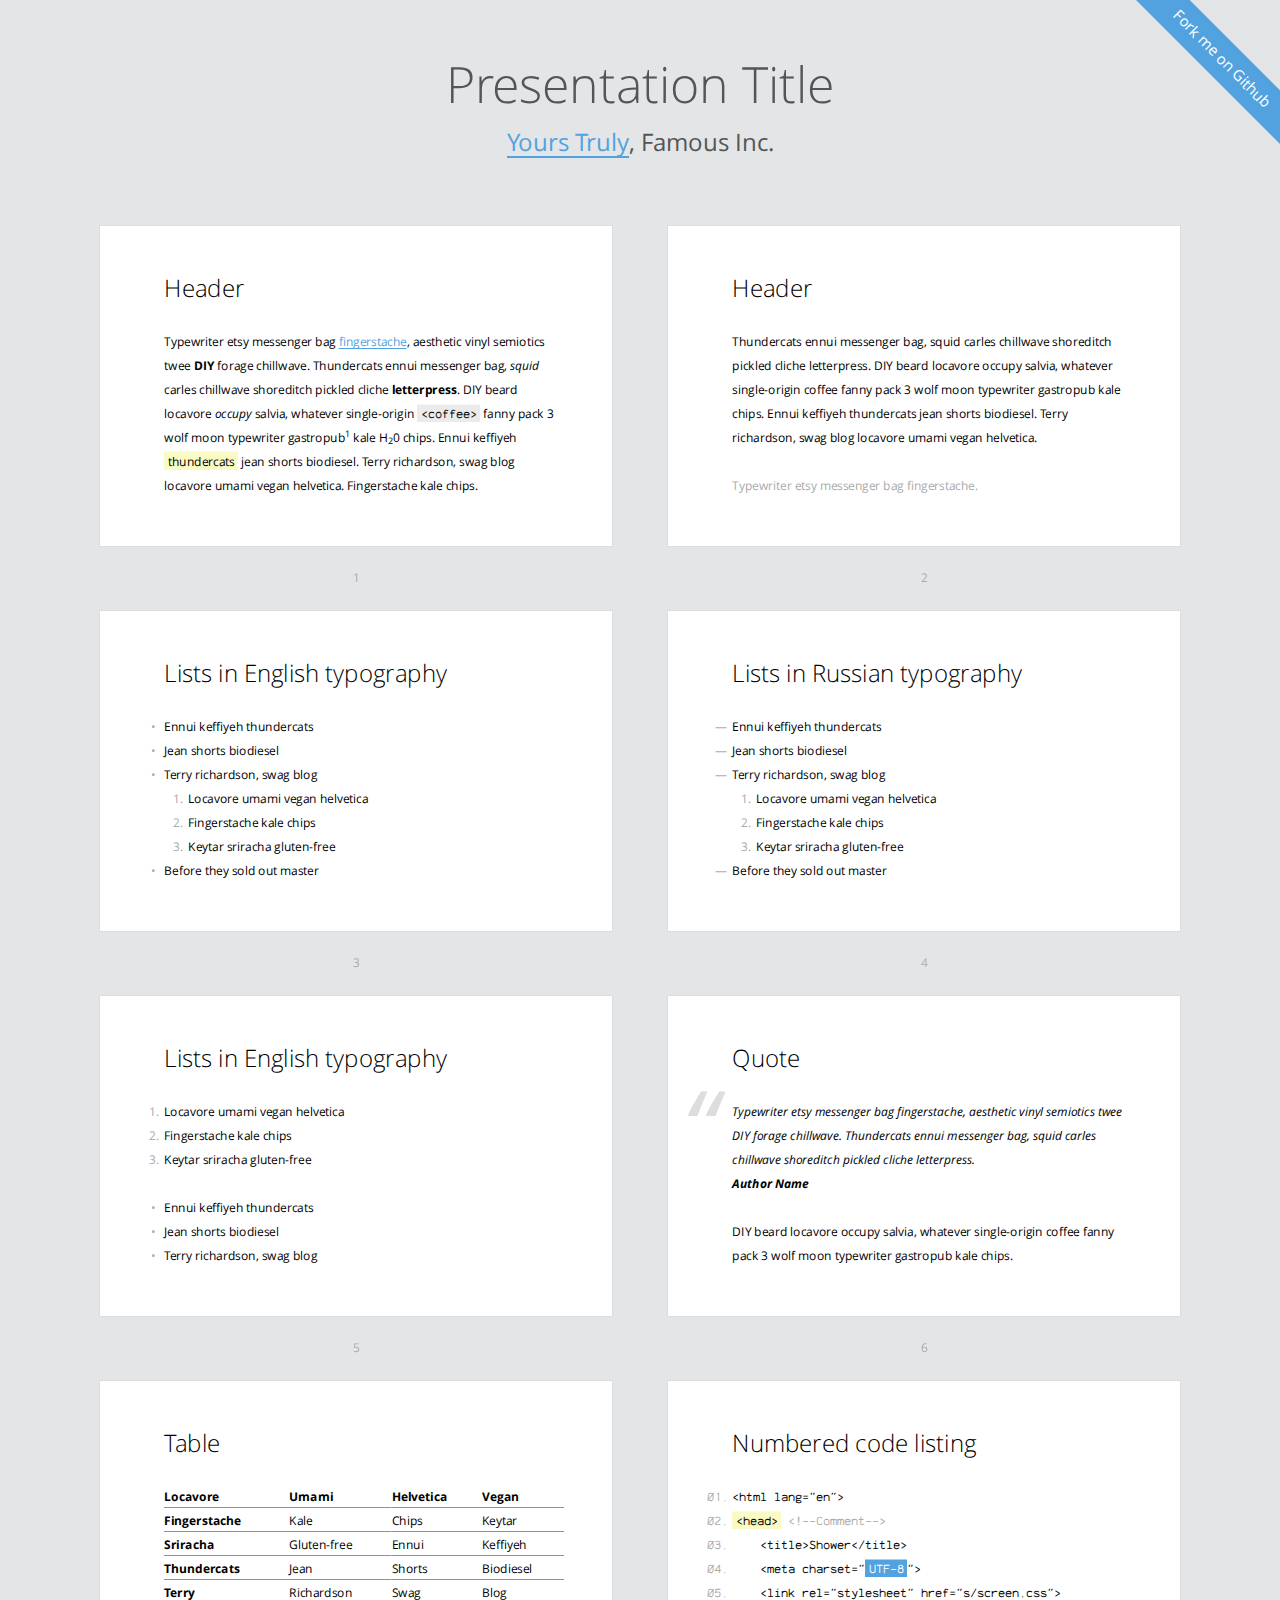
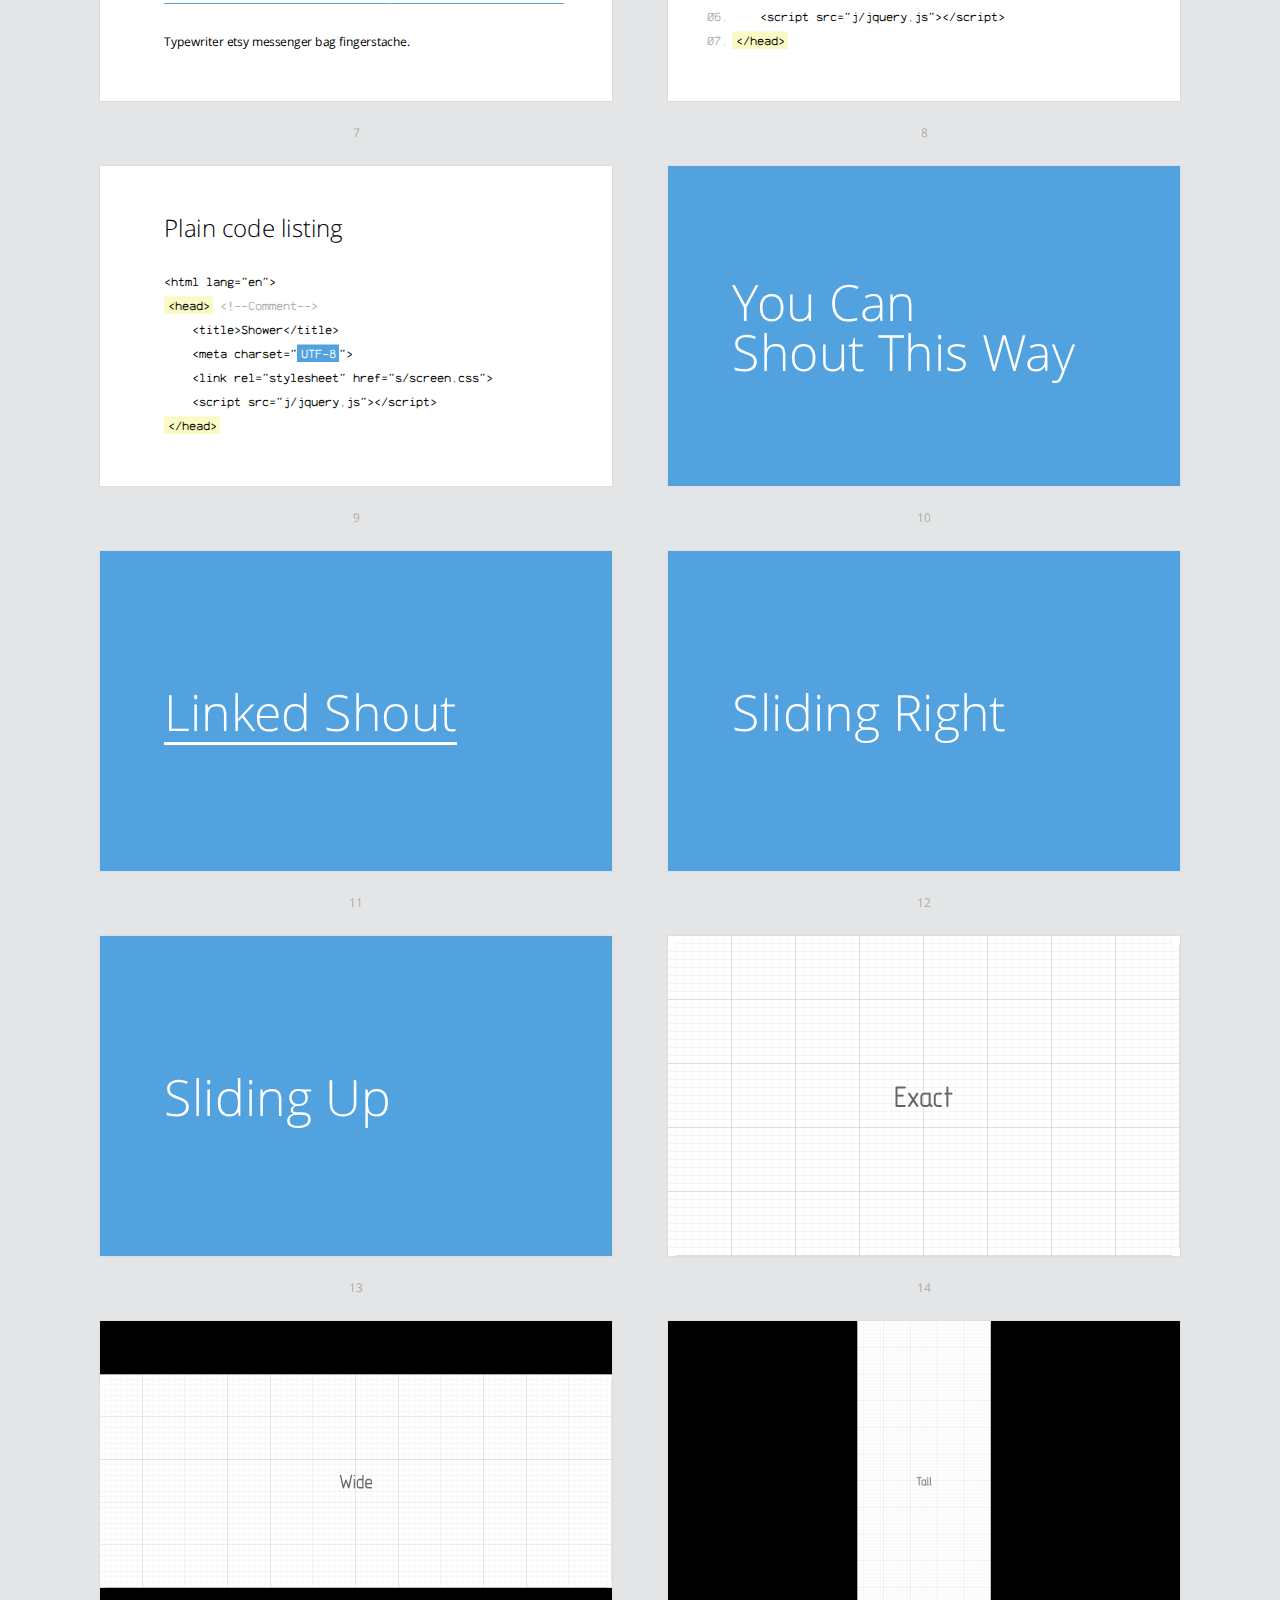
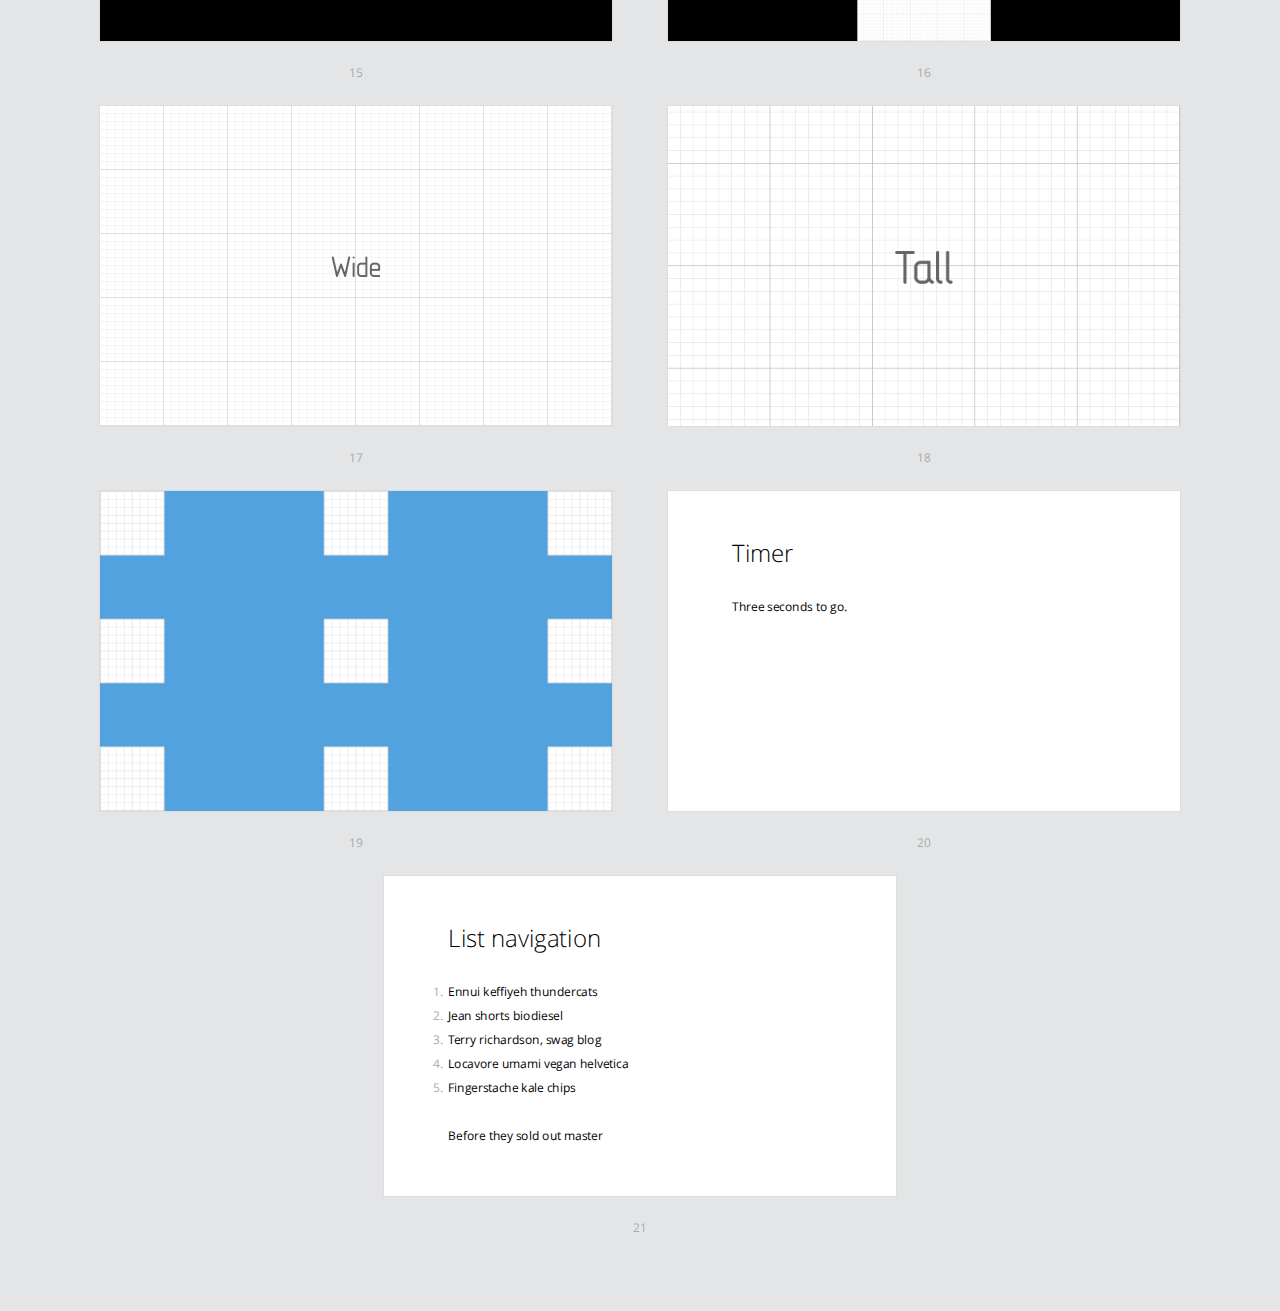
<file: lib/shower/themes/bright/index.html>
<!DOCTYPE html>
<html lang="en">
<head>
	<title>Bright theme for Shower</title>
	<meta charset="utf-8">
	<meta name="viewport" content="width=680, user-scalable=no">
	<meta http-equiv="x-ua-compatible" content="ie=edge">
	<link rel="stylesheet" href="styles/screen.css">
</head>
<body class="list">
	<!--
		Debug class on <body> enables
		cyan grid on slides
		-->
	<header class="caption">
		<h1>Presentation Title</h1>
		<p><a href="">Yours Truly</a>, Famous Inc.</p>
	</header>
	<section class="slide"><div>
		<h2>Header</h2>
		<p>Typewriter etsy messenger bag <a href="">fingerstache</a>, aesthetic vinyl semiotics twee <strong>DIY</strong> forage chillwave. Thundercats ennui messenger bag, <em>squid</em> carles chillwave shoreditch pickled cliche <b>letterpress</b>. DIY beard locavore <i>occupy</i> salvia, whatever single-origin <code>&lt;coffee&gt;</code> fanny pack 3 wolf moon typewriter gastropub<sup>1</sup> kale H<sub>2</sub>0 chips. Ennui keffiyeh <mark>thundercats</mark> jean shorts biodiesel. Terry richardson, swag blog locavore umami vegan helvetica. Fingerstache kale chips.</p>
		<footer>
			<p>Typewriter etsy messenger bag <a href="">fingerstache</a>, aesthetic vinyl semiotics twee <strong>DIY</strong> forage chillwave. Thundercats ennui messenger bag, <em>squid</em> carles chillwave shoreditch pickled cliche <b>letterpress</b>. DIY beard locavore <i>occupy</i> salvia, whatever single-origin <code>&lt;coffee&gt;</code> fanny pack 3 wolf moon typewriter gastropub<sup>1</sup> kale H<sub>2</sub>0 chips. Ennui keffiyeh <mark>thundercats</mark> jean shorts biodiesel. Terry richardson, swag blog locavore umami vegan helvetica. Fingerstache kale chips.</p>
		</footer>
	</div></section>
	<section class="slide"><div>
		<h2>Header</h2>
		<p>Thundercats ennui messenger bag, squid carles chillwave shoreditch pickled cliche letterpress. DIY beard locavore occupy salvia, whatever single-origin coffee fanny pack 3 wolf moon typewriter gastropub kale chips. Ennui keffiyeh thundercats jean shorts biodiesel. Terry richardson, swag blog locavore umami vegan helvetica.</p>
		<p class="note">Typewriter etsy messenger bag fingerstache.</p>
		<footer>
			<p>Typewriter etsy messenger bag fingerstache, aesthetic vinyl semiotics twee DIY forage chillwave. Thundercats ennui messenger bag, squid carles chillwave shoreditch pickled cliche letterpress.</p>
			<p>DIY beard locavore occupy salvia, whatever single-origin coffee fanny pack 3 wolf moon typewriter gastropub kale chips. Ennui keffiyeh thundercats jean shorts biodiesel.</p>
		</footer>
	</div></section>
	<section class="slide"><div>
		<h2>Lists in English typography</h2>
		<ul>
			<li>Ennui keffiyeh thundercats</li>
			<li>Jean shorts biodiesel</li>
			<li>Terry richardson, swag blog
				<ol>
					<li>Locavore umami vegan helvetica</li>
					<li>Fingerstache kale chips</li>
					<li>Keytar sriracha gluten-free</li>
				</ol>
			</li>
			<li>Before they sold out master</li>
		</ul>
	</div></section>
	<section class="slide" lang="ru"><div>
		<h2>Lists in Russian typography</h2>
		<ul>
			<li>Ennui keffiyeh thundercats</li>
			<li>Jean shorts biodiesel</li>
			<li>Terry richardson, swag blog
				<ol>
					<li>Locavore umami vegan helvetica</li>
					<li>Fingerstache kale chips</li>
					<li>Keytar sriracha gluten-free</li>
				</ol>
			</li>
			<li>Before they sold out master</li>
		</ul>
	</div></section>
	<section class="slide"><div>
		<h2>Lists in English typography</h2>
		<ol>
			<li>Locavore umami vegan helvetica</li>
			<li>Fingerstache kale chips</li>
			<li>Keytar sriracha gluten-free</li>
		</ol>
		<ul>
			<li>Ennui keffiyeh thundercats</li>
			<li>Jean shorts biodiesel</li>
			<li>Terry richardson, swag blog</li>
		</ul>
	</div></section>
	<section class="slide"><div>
		<h2>Quote</h2>
		<figure>
			<blockquote>
				<p>Typewriter etsy messenger bag fingerstache, aesthetic vinyl semiotics twee DIY forage chillwave. Thundercats ennui messenger bag, squid carles chillwave shoreditch pickled cliche letterpress.</p>
			</blockquote>
			<figcaption>Author Name</figcaption>
		</figure>
		<p>DIY beard locavore occupy salvia, whatever single-origin coffee fanny pack 3 wolf moon typewriter gastropub kale chips.</p>
	</div></section>
	<section class="slide"><div>
		<h2>Table</h2>
		<table>
		<tr>
			<th scope="col">Locavore</th>
			<th>Umami</th>
			<th>Helvetica</th>
			<th>Vegan</th>
		</tr>
		<tr>
			<th scope="row">Fingerstache</th>
			<td>Kale</td>
			<td>Chips</td>
			<td>Keytar</td>
		</tr>
		<tr>
			<th scope="row">Sriracha</th>
			<td>Gluten-free</td>
			<td>Ennui</td>
			<td>Keffiyeh</td>
		</tr>
		<tr>
			<th scope="row">Thundercats</th>
			<td>Jean</td>
			<td>Shorts</td>
			<td>Biodiesel</td>
		</tr>
		<tr>
			<th scope="row">Terry</th>
			<td>Richardson</td>
			<td>Swag</td>
			<td>Blog</td>
		</tr>
		</table>
		<p>Typewriter etsy messenger bag fingerstache.</p>
	</div></section>
	<section class="slide"><div>
		<h2>Numbered code listing</h2>
		<pre>
			<code>&lt;html lang="en"&gt;</code>
			<code><mark>&lt;head&gt;</mark> <mark class="comment">&lt;!--Comment--&gt;</mark></code>
			<code>	&lt;title&gt;Shower&lt;/title&gt;</code>
			<code>	&lt;meta charset="<mark class="important">UTF-8</mark>"&gt;</code>
			<code>	&lt;link rel="stylesheet" href="s/screen.css"&gt;</code>
			<code>	&lt;script src="j/jquery.js"&gt;&lt;/script&gt;</code>
			<code><mark>&lt;/head&gt;</mark></code>
		</pre>
	</div></section>
	<section class="slide"><div>
		<h2>Plain code listing</h2>
		<pre><code>&lt;html lang="en"&gt;
<mark>&lt;head&gt;</mark> <mark class="comment">&lt;!--Comment--&gt;</mark>
	&lt;title&gt;Shower&lt;/title&gt;
	&lt;meta charset="<mark class="important">UTF-8</mark>"&gt;
	&lt;link rel="stylesheet" href="s/screen.css"&gt;
	&lt;script src="j/jquery.js"&gt;&lt;/script&gt;
<mark>&lt;/head&gt;</mark></code></pre>
	</div></section>
	<section class="slide shout"><div>
		<h2>
			You Can<br>
			Shout This Way
		</h2>
		<footer>
			<p>Typewriter etsy messenger bag fingerstache.</p>
		</footer>
	</div></section>
	<section class="slide shout"><div>
		<h2><a href="">Linked Shout</a></h2>
	</div></section>
	<section class="slide shout right"><div>
		<h2>Sliding Right</h2>
	</div></section>
	<section class="slide shout up"><div>
		<h2>Sliding Up</h2>
	</div></section>
	<section class="slide cover"><div>
		<img src="pictures/exact.png" alt="">
	</div></section>
	<section class="slide cover w"><div>
		<img src="pictures/wide.png" alt="">
	</div></section>
	<section class="slide cover h"><div>
		<img src="pictures/tall.png" alt="">
		<footer>
			<p>Typewriter etsy messenger bag fingerstache.</p>
		</footer>
	</div></section>
	<section class="slide cover h"><div>
		<img src="pictures/wide.png" alt="">
	</div></section>
	<section class="slide cover w"><div>
		<img src="pictures/tall.png" alt="">
	</div></section>
	<section class="slide shout"><div>
		<img src="pictures/square.png" alt="" class="place t l">
		<img src="pictures/square.png" alt="" class="place t">
		<img src="pictures/square.png" alt="" class="place t r">
		<img src="pictures/square.png" alt="" class="place l">
		<img src="pictures/square.png" alt="" class="place">
		<img src="pictures/square.png" alt="" class="place r">
		<img src="pictures/square.png" alt="" class="place b l">
		<img src="pictures/square.png" alt="" class="place b">
		<img src="pictures/square.png" alt="" class="place b r">
	</div></section>
	<section class="slide" data-timing="00:03"><div>
		<h2>Timer</h2>
		<p>Three seconds to go.</p>
	</div></section>
	<section class="slide"><div>
		<h2>List navigation</h2>
		<ol>
			<li>Ennui keffiyeh thundercats</li>
			<li class="next">Jean shorts biodiesel</li>
			<li class="next">Terry richardson, swag blog</li>
			<li class="next">Locavore umami vegan helvetica</li>
			<li class="next">Fingerstache kale chips</li>
		</ol>
		<p class="next">Before they sold out master</p>
	</div></section>
	<p class="badge"><a href="https://github.com/shower/shower">Fork me on Github</a></p>
	<!--
		To hide progress bar from entire presentation
		just remove “progress” element.
		-->
	<div class="progress"><div></div></div>
	<script src="../../shower.min.js"></script>
	<!-- Copyright © 2014 Yours Truly, Famous Inc. -->
</body>
</html>
</file>
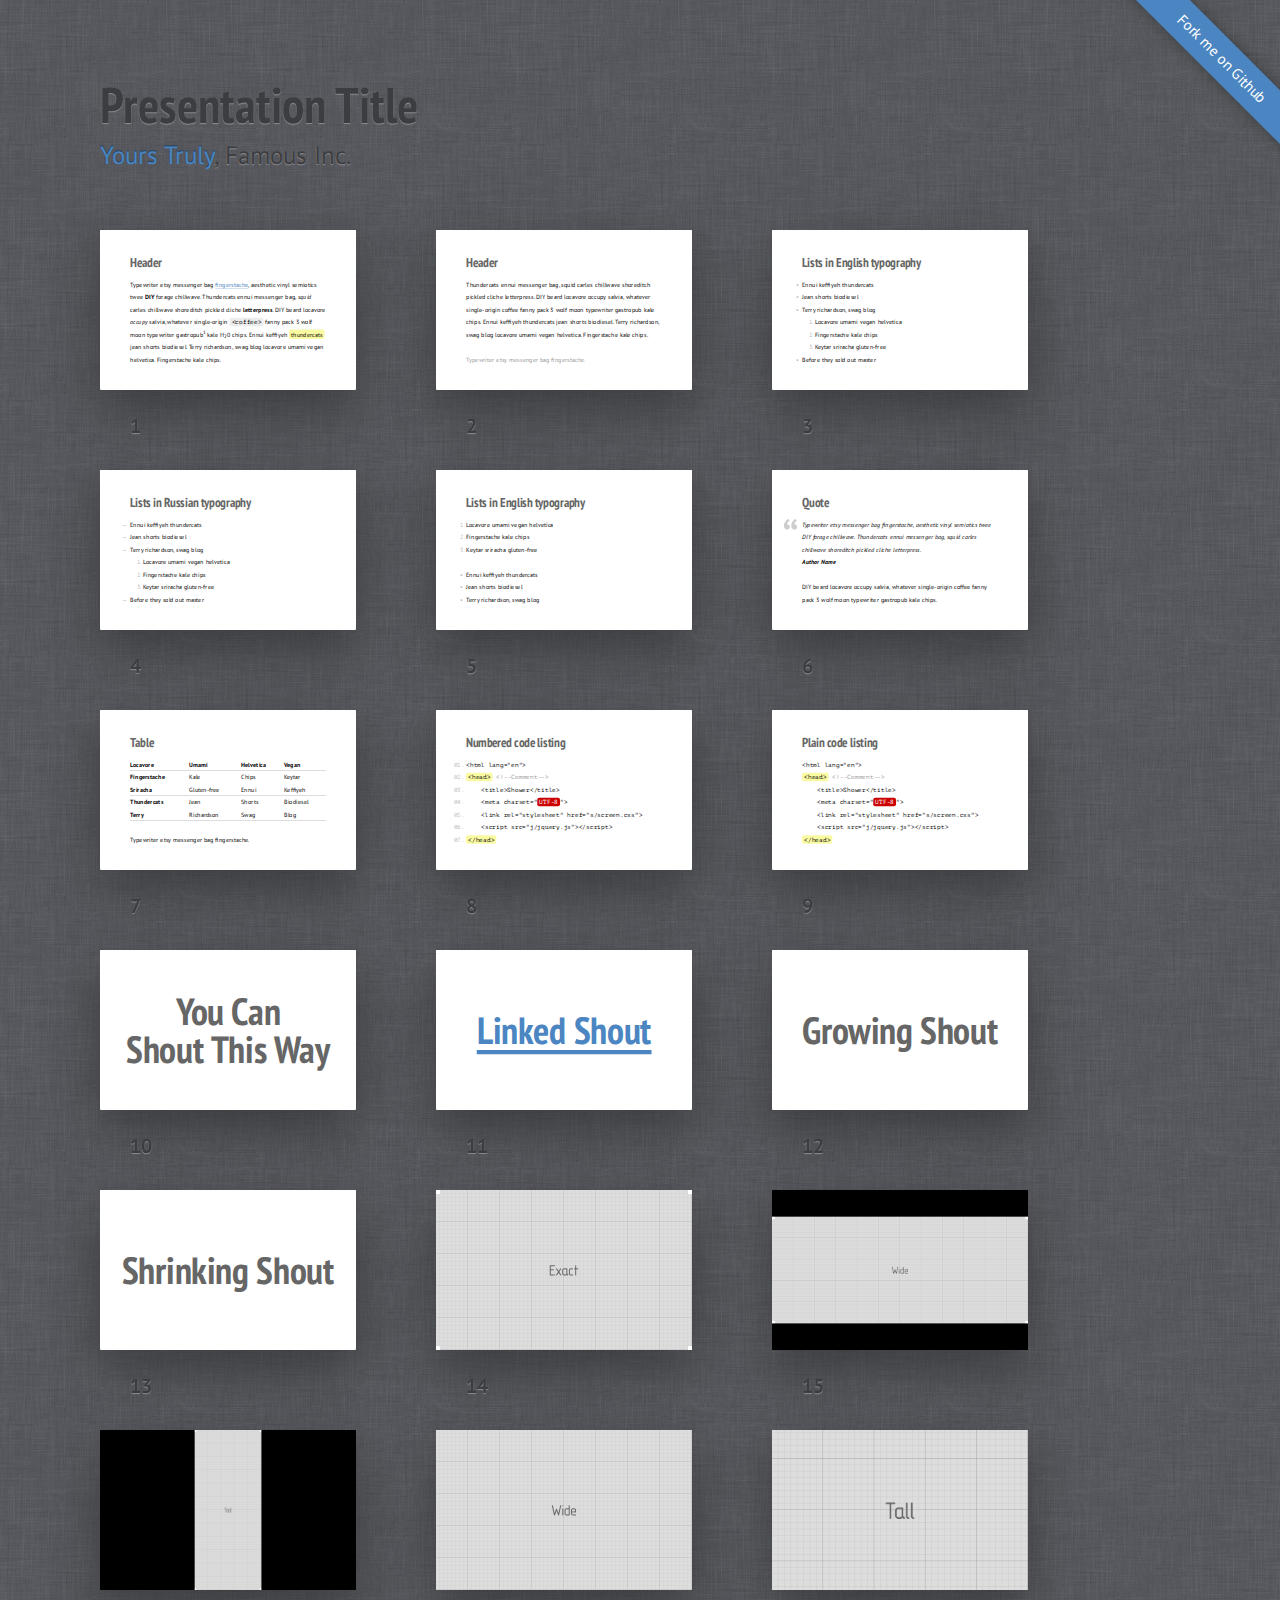
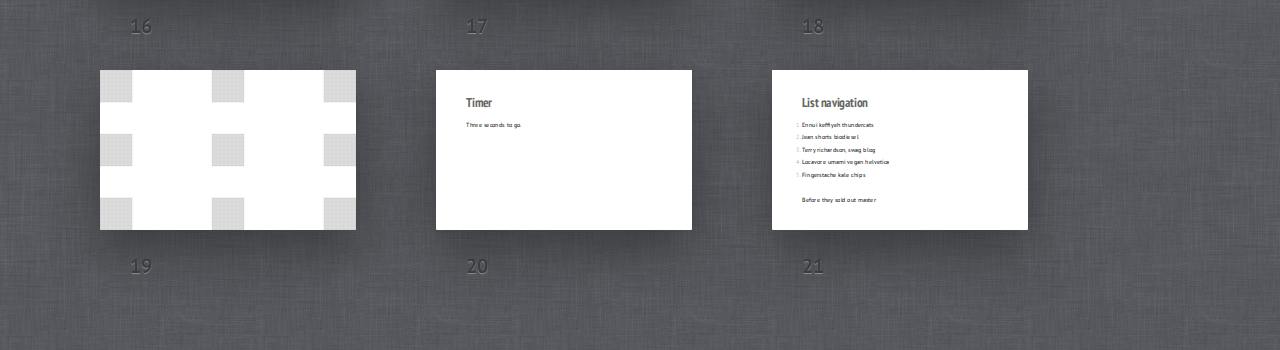
<file: lib/shower/themes/ribbon/index.html>
<!DOCTYPE html>
<html lang="en">
<head>
	<title>Ribbon theme for Shower</title>
	<meta charset="utf-8">
	<meta name="viewport" content="width=792, user-scalable=no">
	<meta http-equiv="x-ua-compatible" content="ie=edge">
	<link rel="stylesheet" href="styles/screen.css">
</head>
<body class="list">
	<!--
		Debug class on <body> enables
		cyan grid on slides
		-->
	<header class="caption">
		<h1>Presentation Title</h1>
		<p><a href="">Yours Truly</a>, Famous Inc.</p>
	</header>
	<section class="slide"><div>
		<h2>Header</h2>
		<p>Typewriter etsy messenger bag <a href="">fingerstache</a>, aesthetic vinyl semiotics twee <strong>DIY</strong> forage chillwave. Thundercats ennui messenger bag, <em>squid</em> carles chillwave shoreditch pickled cliche <b>letterpress</b>. DIY beard locavore <i>occupy</i> salvia, whatever single-origin <code>&lt;coffee&gt;</code> fanny pack 3 wolf moon typewriter gastropub<sup>1</sup> kale H<sub>2</sub>0 chips. Ennui keffiyeh <mark>thundercats</mark> jean shorts biodiesel. Terry richardson, swag blog locavore umami vegan helvetica. Fingerstache kale chips.</p>
		<footer>
			<p>Typewriter etsy messenger bag <a href="">fingerstache</a>, aesthetic vinyl semiotics twee <strong>DIY</strong> forage chillwave. Thundercats ennui messenger bag, <em>squid</em> carles chillwave shoreditch pickled cliche <b>letterpress</b>. DIY beard locavore <i>occupy</i> salvia, whatever single-origin <code>&lt;coffee&gt;</code> fanny pack 3 wolf moon typewriter gastropub<sup>1</sup> kale H<sub>2</sub>0 chips. Ennui keffiyeh <mark>thundercats</mark> jean shorts biodiesel. Terry richardson, swag blog locavore umami vegan helvetica. Fingerstache kale chips.</p>
		</footer>
	</div></section>
	<section class="slide"><div>
		<h2>Header</h2>
		<p>Thundercats ennui messenger bag, squid carles chillwave shoreditch pickled cliche letterpress. DIY beard locavore occupy salvia, whatever single-origin coffee fanny pack 3 wolf moon typewriter gastropub kale chips. Ennui keffiyeh thundercats jean shorts biodiesel. Terry richardson, swag blog locavore umami vegan helvetica. Fingerstache kale chips.</p>
		<p class="note">Typewriter etsy messenger bag fingerstache.</p>
		<footer>
			<p>Typewriter etsy messenger bag fingerstache, aesthetic vinyl semiotics twee DIY forage chillwave. Thundercats ennui messenger bag, squid carles chillwave shoreditch pickled cliche letterpress.</p>
			<p>DIY beard locavore occupy salvia, whatever single-origin coffee fanny pack 3 wolf moon typewriter gastropub kale chips. Ennui keffiyeh thundercats jean shorts biodiesel.</p>
		</footer>
	</div></section>
	<section class="slide"><div>
		<h2>Lists in English typography</h2>
		<ul>
			<li>Ennui keffiyeh thundercats</li>
			<li>Jean shorts biodiesel</li>
			<li>Terry richardson, swag blog
				<ol>
					<li>Locavore umami vegan helvetica</li>
					<li>Fingerstache kale chips</li>
					<li>Keytar sriracha gluten-free</li>
				</ol>
			</li>
			<li>Before they sold out master</li>
		</ul>
	</div></section>
	<section class="slide" lang="ru"><div>
		<h2>Lists in Russian typography</h2>
		<ul>
			<li>Ennui keffiyeh thundercats</li>
			<li>Jean shorts biodiesel</li>
			<li>Terry richardson, swag blog
				<ol>
					<li>Locavore umami vegan helvetica</li>
					<li>Fingerstache kale chips</li>
					<li>Keytar sriracha gluten-free</li>
				</ol>
			</li>
			<li>Before they sold out master</li>
		</ul>
	</div></section>
	<section class="slide"><div>
		<h2>Lists in English typography</h2>
		<ol>
			<li>Locavore umami vegan helvetica</li>
			<li>Fingerstache kale chips</li>
			<li>Keytar sriracha gluten-free</li>
		</ol>
		<ul>
			<li>Ennui keffiyeh thundercats</li>
			<li>Jean shorts biodiesel</li>
			<li>Terry richardson, swag blog</li>
		</ul>
	</div></section>
	<section class="slide"><div>
		<h2>Quote</h2>
		<figure>
			<blockquote>
				<p>Typewriter etsy messenger bag fingerstache, aesthetic vinyl semiotics twee DIY forage chillwave. Thundercats ennui messenger bag, squid carles chillwave shoreditch pickled cliche letterpress.</p>
			</blockquote>
			<figcaption>Author Name</figcaption>
		</figure>
		<p>DIY beard locavore occupy salvia, whatever single-origin coffee fanny pack 3 wolf moon typewriter gastropub kale chips.</p>
	</div></section>
	<section class="slide"><div>
		<h2>Table</h2>
		<table>
		<tr>
			<th scope="col">Locavore</th>
			<th>Umami</th>
			<th>Helvetica</th>
			<th>Vegan</th>
		</tr>
		<tr>
			<th scope="row">Fingerstache</th>
			<td>Kale</td>
			<td>Chips</td>
			<td>Keytar</td>
		</tr>
		<tr>
			<th scope="row">Sriracha</th>
			<td>Gluten-free</td>
			<td>Ennui</td>
			<td>Keffiyeh</td>
		</tr>
		<tr>
			<th scope="row">Thundercats</th>
			<td>Jean</td>
			<td>Shorts</td>
			<td>Biodiesel</td>
		</tr>
		<tr>
			<th scope="row">Terry</th>
			<td>Richardson</td>
			<td>Swag</td>
			<td>Blog</td>
		</tr>
		</table>
		<p>Typewriter etsy messenger bag fingerstache.</p>
	</div></section>
	<section class="slide"><div>
		<h2>Numbered code listing</h2>
		<pre>
			<code>&lt;html lang="en"&gt;</code>
			<code><mark>&lt;head&gt;</mark> <mark class="comment">&lt;!--Comment--&gt;</mark></code>
			<code>	&lt;title&gt;Shower&lt;/title&gt;</code>
			<code>	&lt;meta charset="<mark class="important">UTF-8</mark>"&gt;</code>
			<code>	&lt;link rel="stylesheet" href="s/screen.css"&gt;</code>
			<code>	&lt;script src="j/jquery.js"&gt;&lt;/script&gt;</code>
			<code><mark>&lt;/head&gt;</mark></code>
		</pre>
	</div></section>
	<section class="slide"><div>
		<h2>Plain code listing</h2>
		<pre><code>&lt;html lang="en"&gt;
<mark>&lt;head&gt;</mark> <mark class="comment">&lt;!--Comment--&gt;</mark>
	&lt;title&gt;Shower&lt;/title&gt;
	&lt;meta charset="<mark class="important">UTF-8</mark>"&gt;
	&lt;link rel="stylesheet" href="s/screen.css"&gt;
	&lt;script src="j/jquery.js"&gt;&lt;/script&gt;
<mark>&lt;/head&gt;</mark></code></pre>
	</div></section>
	<section class="slide shout"><div>
		<h2>
			You Can<br>
			Shout This Way
		</h2>
		<footer>
			<p>Typewriter etsy messenger bag fingerstache.</p>
		</footer>
	</div></section>
	<section class="slide shout"><div>
		<h2><a href="">Linked Shout</a></h2>
	</div></section>
	<section class="slide shout grow"><div>
		<h2>Growing Shout</h2>
	</div></section>
	<section class="slide shout shrink"><div>
		<h2>Shrinking Shout</h2>
	</div></section>
	<section class="slide cover"><div>
		<img src="pictures/exact.png" alt="">
	</div></section>
	<section class="slide cover w"><div>
		<img src="pictures/wide.png" alt="">
	</div></section>
	<section class="slide cover h"><div>
		<img src="pictures/tall.png" alt="">
		<footer>
			<p>Typewriter etsy messenger bag fingerstache.</p>
		</footer>
	</div></section>
	<section class="slide cover h"><div>
		<img src="pictures/wide.png" alt="">
	</div></section>
	<section class="slide cover w"><div>
		<img src="pictures/tall.png" alt="">
	</div></section>
	<section class="slide shout"><div>
		<img src="pictures/square.png" alt="" class="place t l">
		<img src="pictures/square.png" alt="" class="place t">
		<img src="pictures/square.png" alt="" class="place t r">
		<img src="pictures/square.png" alt="" class="place l">
		<img src="pictures/square.png" alt="" class="place">
		<img src="pictures/square.png" alt="" class="place r">
		<img src="pictures/square.png" alt="" class="place b l">
		<img src="pictures/square.png" alt="" class="place b">
		<img src="pictures/square.png" alt="" class="place b r">
	</div></section>
	<section class="slide" data-timing="00:03"><div>
		<h2>Timer</h2>
		<p>Three seconds to go.</p>
	</div></section>
	<section class="slide"><div>
		<h2>List navigation</h2>
		<ol>
			<li>Ennui keffiyeh thundercats</li>
			<li class="next">Jean shorts biodiesel</li>
			<li class="next">Terry richardson, swag blog</li>
			<li class="next">Locavore umami vegan helvetica</li>
			<li class="next">Fingerstache kale chips</li>
		</ol>
		<p class="next">Before they sold out master</p>
	</div></section>
	<p class="badge"><a href="https://github.com/shower/shower">Fork me on Github</a></p>
	<!--
		To hide progress bar from entire presentation
		just remove “progress” element.
		-->
	<div class="progress"><div></div></div>
	<script src="../../shower.min.js"></script>
	<!-- Copyright © 2013 Yours Truly, Famous Inc. -->
</body>
</html>
</file>
<file: lib/shower/themes/bright/styles/screen.css>
/**
 * Bright theme for Shower HTML presentation engine
 * shower-bright v1.0.10, https://github.com/shower/bright
 * Copyright © 2010–2014 Vadim Makeev, http://pepelsbey.net
 * Licensed under MIT license: github.com/shower/shower/wiki/MIT-License
 */
@font-face{font-family:'Open Sans';src:url(../fonts/OpenSans.woff) format('woff')}@font-face{font-weight:700;font-family:'Open Sans';src:url(../fonts/OpenSans.Bold.woff) format('woff')}@font-face{font-style:italic;font-family:'Open Sans';src:url(../fonts/OpenSans.Italic.woff) format('woff')}@font-face{font-style:italic;font-weight:700;font-family:'Open Sans';src:url(../fonts/OpenSans.Bold.Italic.woff) format('woff')}@font-face{font-family:'Open Sans Light';src:url(../fonts/OpenSans.Light.woff) format('woff')}@font-face{font-family:'Anka Coder';src:url(../fonts/Anka.Coder.woff) format('woff')}@font-face{font-style:italic;font-family:'Anka Coder';src:url(../fonts/Anka.Coder.Italic.woff) format('woff')}html,body,div,span,applet,object,iframe,h1,h2,h3,h4,h5,h6,p,blockquote,pre,a,abbr,acronym,address,big,cite,code,del,dfn,em,img,ins,kbd,q,s,samp,small,strike,strong,sub,sup,tt,var,b,u,i,center,dl,dt,dd,ol,ul,li,fieldset,form,label,legend,table,caption,tbody,tfoot,thead,tr,th,td,article,aside,canvas,details,embed,figure,figcaption,footer,header,hgroup,menu,nav,output,ruby,section,summary,time,mark,audio,video{margin:0;padding:0;border:0;font-size:100%;font:inherit;vertical-align:baseline}article,aside,details,figcaption,figure,footer,header,hgroup,menu,nav,section{display:block}body{line-height:1}ol,ul{list-style:none}blockquote,q{quotes:none}blockquote:before,blockquote:after,q:before,q:after{content:'';content:none}table{border-collapse:collapse;border-spacing:0}body{counter-reset:slide;font:24px/2 'Open Sans',sans-serif}@media print{body{text-rendering:geometricPrecision}}a{color:#52A2DF;background:-webkit-linear-gradient(bottom,currentColor,currentColor .09em,transparent .09em,transparent)repeat-x;background:linear-gradient(to top,currentColor,currentColor .09em,transparent .09em,transparent)repeat-x;text-decoration:none}.caption{display:none;margin:0 0 60px;padding:0 50px 0 0;color:#555}.caption h1{font:50px 'Open Sans Light',sans-serif}.badge{position:absolute;top:0;right:0;display:none;overflow:hidden;visibility:hidden;width:11em;height:11em;line-height:2.5;font-size:15px}.badge a{position:absolute;bottom:50%;right:-50%;left:-50%;visibility:visible;background:#52A2DF;color:#FFF;text-align:center;-webkit-transform-origin:50% 100%;-ms-transform-origin:50% 100%;transform-origin:50% 100%;-webkit-transform:rotate(45deg)translateY(-1em);-ms-transform:rotate(45deg)translateY(-1em);transform:rotate(45deg)translateY(-1em)}.live-region{display:none}.slide{position:relative;width:1024px;height:640px;background:#FFF;color:#000;-webkit-print-color-adjust:exact;-webkit-text-size-adjust:none;-moz-text-size-adjust:none;-ms-text-size-adjust:none}@media print{.slide{page-break-before:always}}.slide:after{position:absolute;right:0;bottom:45px;left:0;color:#AAA;counter-increment:slide;content:counter(slide);text-align:center;line-height:1}.slide>div{position:absolute;top:0;left:0;overflow:hidden;padding:100px 96px 0 128px;width:800px;height:540px}.slide h2{margin:0 0 58px;font:48px/1 'Open Sans Light',sans-serif}.slide p{margin:0 0 48px}.slide p.note{color:#AAA}.slide b,.slide strong{font-weight:700}.slide i,.slide em{font-style:italic}.slide code,.slide kbd,.slide samp{padding:5px 7px 1px;background:rgba(0,0,0,.08);color:#000;line-height:1;font-family:'Anka Coder',monospace}.slide mark{padding:2px 7px;background:#FAFAC4;color:#000}.slide sub,.slide sup{position:relative;line-height:0;font-size:75%}.slide sub{bottom:-.25em}.slide sup{top:-.5em}.slide blockquote{font-style:italic}.slide blockquote:before{position:absolute;margin:-49px 0 0 -100px;color:#DDD;content:'\201C';line-height:1;font-size:200px}.slide blockquote+figcaption{margin:-48px 0 48px;font-style:italic;font-weight:700}.slide ol,.slide ul{margin:0 0 48px;counter-reset:list}.slide ol li,.slide ul li{text-indent:-2em}.slide ol li:before,.slide ul li:before{display:inline-block;width:2em;color:#AAA;text-align:right}.slide ol ol,.slide ol ul,.slide ul ol,.slide ul ul{margin:0 0 0 2em}.slide ul>li:before{content:'\2022\00A0\00A0\2009'}.slide ul>li:lang(ru):before{content:'\2014\00A0\2009'}.slide ol>li:before{counter-increment:list;content:counter(list)'.\00A0\2009'}.slide pre{margin:0 0 45px;padding:3px 0 0;counter-reset:code;white-space:normal;-moz-tab-size:4;-o-tab-size:4;tab-size:4}.slide pre code{display:block;padding:0;background:0 0;white-space:pre;line-height:2}.slide pre code:before{position:absolute;margin-left:-50px;color:#AAA;counter-increment:code;content:counter(code,decimal-leading-zero)'.'}.slide pre code:only-child:before{content:''}.slide pre mark{padding:5px 7px 1px}.slide pre mark.important{background:#52A2DF;color:#FFF}.slide pre mark.comment{padding:0;background:0 0;color:#AAA}.slide table{margin:0 0 50px;width:100%;border-collapse:collapse;border-spacing:0}.slide table th,.slide table td{background:-webkit-linear-gradient(bottom,#52A2DF,#52A2DF .055em,transparent .055em,transparent)repeat-x;background:linear-gradient(to top,#52A2DF,#52A2DF .055em,transparent .055em,transparent)repeat-x}.slide table th{text-align:left;font-weight:700}.slide table.striped tr:nth-child(even){background:#f1f7fc}.slide.cover,.slide.shout{z-index:1}.slide.cover:after,.slide.shout:after{content:''}.slide.cover{background:#000}.slide.cover img,.slide.cover svg,.slide.cover video,.slide.cover object,.slide.cover canvas,.slide.cover iframe{position:absolute;top:0;left:0;z-index:-1}.slide.cover.w img,.slide.cover.w svg,.slide.cover.w video,.slide.cover.w object,.slide.cover.w canvas,.slide.cover.w iframe{top:50%;width:100%;-webkit-transform:translateY(-50%);-ms-transform:translateY(-50%);transform:translateY(-50%)}.slide.cover.h img,.slide.cover.h svg,.slide.cover.h video,.slide.cover.h object,.slide.cover.h canvas,.slide.cover.h iframe{left:50%;height:100%;-webkit-transform:translateX(-50%);-ms-transform:translateX(-50%);transform:translateX(-50%)}.slide.cover.w.h img,.slide.cover.w.h svg,.slide.cover.w.h video,.slide.cover.w.h object,.slide.cover.w.h canvas,.slide.cover.w.h iframe{top:0;left:0;-webkit-transform:none;-ms-transform:none;transform:none}.slide.shout{background:#52A2DF}.slide.shout h2{position:absolute;top:50%;left:128px;right:96px;color:#FFF;font-size:100px;-webkit-transform:translateY(-50%);-ms-transform:translateY(-50%);transform:translateY(-50%)}.slide.shout h2 a{background:-webkit-linear-gradient(bottom,currentColor,currentColor .055em,transparent .055em,transparent)repeat-x;background:linear-gradient(to top,currentColor,currentColor .055em,transparent .055em,transparent)repeat-x;color:#FFF}.slide .place{position:absolute;top:50%;left:50%;-webkit-transform:translate(-50%,-50%);-ms-transform:translate(-50%,-50%);transform:translate(-50%,-50%)}.slide .place.t.l,.slide .place.t.r,.slide .place.b.r,.slide .place.b.l{-webkit-transform:none;-ms-transform:none;transform:none}.slide .place.t,.slide .place.b{-webkit-transform:translate(-50%,0);-ms-transform:translate(-50%,0);transform:translate(-50%,0)}.slide .place.l,.slide .place.r{-webkit-transform:translate(0,-50%);-ms-transform:translate(0,-50%);transform:translate(0,-50%)}.slide .place.t,.slide .place.t.l,.slide .place.t.r{top:0}.slide .place.r{right:0;left:auto}.slide .place.b,.slide .place.b.r,.slide .place.b.l{top:auto;bottom:0}.slide .place.l{left:0}.slide footer{position:absolute;left:0;right:0;bottom:-640px;z-index:1;display:none;padding:21px 96px 4px 128px;background:#FAFAC4;box-shadow:0 0 0 2px rgba(0,0,0,.05);-webkit-transition:bottom .3s;transition:bottom .3s}.slide footer p{margin:0 0 16px}.slide footer mark{background:rgba(255,255,255,.7)}.slide:hover footer{bottom:0}@media screen{.list{position:absolute;clip:rect(0,auto,auto,0);padding:50px 0 50px 50px;background:#e3e5e7;text-align:center}.list .caption,.list .badge{display:block}.list .slide{position:relative;top:270px;display:inline-block;margin:-270px -462px 0 0;text-align:left;-webkit-transform-origin:0 0;-ms-transform-origin:0 0;transform-origin:0 0;-webkit-transform:scale(.5);-ms-transform:scale(.5);transform:scale(.5)}@media (max-width:1180px){.list .slide{top:430px;margin:-430px -718px 0 0;-webkit-transform:scale(.25);-ms-transform:scale(.25);transform:scale(.25)}}.list .slide:before{position:absolute;top:0;left:0;z-index:-1;width:512px;height:320px;box-shadow:0 0 0 1px #DDD;content:'';-webkit-transform-origin:0 0;-ms-transform-origin:0 0;transform-origin:0 0;-webkit-transform:scale(2);-ms-transform:scale(2);transform:scale(2)}@media (max-width:1180px){.list .slide:before{width:256px;height:160px;-webkit-transform:scale(4);-ms-transform:scale(4);transform:scale(4)}}.list .slide:after{top:100%;bottom:auto;padding-top:50px}@media (max-width:1180px){.list .slide:after{width:512px;-webkit-transform-origin:0 0;-ms-transform-origin:0 0;transform-origin:0 0;-webkit-transform:scale(2);-ms-transform:scale(2);transform:scale(2)}}.list .slide:hover:before{box-shadow:0 0 0 1px #EEE,0 0 0 12px rgba(255,255,255,.5)}.list .slide:target:before{box-shadow:0 0 10px 0 #3c99db,0 0 0 12px #52A2DF}.list .slide:target:after{color:#52A2DF}.list .slide>div:before{position:absolute;top:0;right:0;bottom:0;left:0;z-index:2;content:''}.list .slide.cover:after,.list .slide.shout:after{content:counter(slide)}.list .slide footer{display:block}.full{position:absolute;top:50%;left:50%;overflow:hidden;margin:-320px 0 0 -512px;width:1024px;height:640px;background:#000}.full.debug:after{position:absolute;top:0;right:0;bottom:0;left:0;z-index:2;background:url(../images/grid-16x10.svg) no-repeat;content:''}.full .live-region{position:absolute;clip:rect(0 0 0 0);overflow:hidden;margin:-1px;padding:0;width:1px;height:1px;border:none;display:block}.full .slide{position:absolute;top:0;left:0;margin-left:150%}.full .slide .next{visibility:hidden}.full .slide .next.active{visibility:visible}.full .slide:target{margin:0}.full .slide.shout.right h2,.full .slide.shout.up h2{opacity:0;-webkit-transition:all .4s ease-out;transition:all .4s ease-out}.full .slide.shout.right:target h2,.full .slide.shout.up:target h2{opacity:1;-webkit-transform:translateX(0)translateY(-50%);-ms-transform:translateX(0)translateY(-50%);transform:translateX(0)translateY(-50%)}.full .slide.shout.right h2{-webkit-transform:translateX(-100%)translateY(-50%);-ms-transform:translateX(-100%)translateY(-50%);transform:translateX(-100%)translateY(-50%)}.full .slide.shout.up h2{-webkit-transform:translateX(0)translateY(100%);-ms-transform:translateX(0)translateY(100%);transform:translateX(0)translateY(100%)}.full .progress{position:absolute;right:0;bottom:0;left:0;z-index:1}.full .progress div{position:absolute;left:0;bottom:0;width:0;height:8px;background:#52A2DF;-webkit-transition:width .2s linear;transition:width .2s linear}}@page{margin:0;size:1024px 640px}
</file>
<file: lib/shower/themes/ribbon/styles/screen.css>
/**
 * Ribbon theme for Shower HTML presentation engine
 * shower-ribbon v1.0.10, https://github.com/shower/ribbon
 * Copyright © 2010–2014 Vadim Makeev, http://pepelsbey.net
 * Licensed under MIT license: github.com/shower/shower/wiki/MIT-License
 */
@font-face{font-family:'PT Sans';src:url(../fonts/PTSans.woff) format('woff')}@font-face{font-weight:700;font-family:'PT Sans';src:url(../fonts/PTSans.Bold.woff) format('woff')}@font-face{font-style:italic;font-family:'PT Sans';src:url(../fonts/PTSans.Italic.woff) format('woff')}@font-face{font-style:italic;font-weight:700;font-family:'PT Sans';src:url(../fonts/PTSans.Bold.Italic.woff) format('woff')}@font-face{font-family:'PT Sans Narrow';font-weight:700;src:url(../fonts/PTSans.Narrow.Bold.woff) format('woff')}@font-face{font-family:'PT Mono';src:url(../fonts/PTMono.woff) format('woff')}html,body,div,span,applet,object,iframe,h1,h2,h3,h4,h5,h6,p,blockquote,pre,a,abbr,acronym,address,big,cite,code,del,dfn,em,img,ins,kbd,q,s,samp,small,strike,strong,sub,sup,tt,var,b,u,i,center,dl,dt,dd,ol,ul,li,fieldset,form,label,legend,table,caption,tbody,tfoot,thead,tr,th,td,article,aside,canvas,details,embed,figure,figcaption,footer,header,hgroup,menu,nav,output,ruby,section,summary,time,mark,audio,video{margin:0;padding:0;border:0;font-size:100%;font:inherit;vertical-align:baseline}article,aside,details,figcaption,figure,footer,header,hgroup,menu,nav,section{display:block}body{line-height:1}ol,ul{list-style:none}blockquote,q{quotes:none}blockquote:before,blockquote:after,q:before,q:after{content:'';content:none}table{border-collapse:collapse;border-spacing:0}body{counter-reset:slide;font:25px/2 'PT Sans',sans-serif}@media print{body{text-rendering:geometricPrecision}}a{color:#4B86C2;background:-webkit-linear-gradient(bottom,currentColor,currentColor .09em,transparent .09em,transparent)repeat-x;background:linear-gradient(to top,currentColor,currentColor .09em,transparent .09em,transparent)repeat-x;text-decoration:none}.caption{display:none;margin:0 0 50px;color:#3C3D40;text-shadow:0 1px 1px #8D8E90}.caption h1{font:700 50px/1 'PT Sans Narrow',sans-serif}.caption a{text-shadow:0 -1px 1px #1F3F60;background:0 0}.caption a:hover{color:#5e93c8}.badge{position:absolute;top:0;right:0;display:none;overflow:hidden;visibility:hidden;width:11em;height:11em;line-height:2.5;font-size:15px}.badge a{position:absolute;bottom:50%;right:-50%;left:-50%;visibility:visible;background:#4B86C2;box-shadow:0 0 1em rgba(0,0,0,.3);color:#FFF;text-decoration:none;text-align:center;-webkit-transform-origin:50% 100%;-ms-transform-origin:50% 100%;transform-origin:50% 100%;-webkit-transform:rotate(45deg)translateY(-1em);-ms-transform:rotate(45deg)translateY(-1em);transform:rotate(45deg)translateY(-1em)}.badge a:hover{background:#568ec6}.live-region{display:none}.slide{position:relative;width:1024px;height:640px;background:#FFF;color:#000;-webkit-print-color-adjust:exact;-webkit-text-size-adjust:none;-moz-text-size-adjust:none;-ms-text-size-adjust:none}@media print{.slide{page-break-before:always}}.slide:after{position:absolute;top:0;right:119px;padding:20px 0 0;width:50px;height:80px;background:url(../images/ribbon.svg) no-repeat;color:#FFF;counter-increment:slide;content:counter(slide);text-align:center;font-size:20px}.slide>div{position:absolute;top:0;left:0;overflow:hidden;padding:105px 120px 0;width:784px;height:535px}.slide h2{margin:0 0 37px;color:#666;font:700 50px/1 'PT Sans Narrow',sans-serif}.slide p{margin:0 0 50px}.slide p.note{color:#999}.slide b,.slide strong{font-weight:700}.slide i,.slide em{font-style:italic}.slide code,.slide kbd,.slide mark,.slide samp{padding:3px 8px;border-radius:8px;color:#000}.slide kbd,.slide code,.slide samp{background:rgba(0,0,0,.07);color:#000;line-height:1;font-family:'PT Mono',monospace}.slide mark{background:#FAFAA2}.slide sub,.slide sup{position:relative;line-height:0;font-size:75%}.slide sub{bottom:-.25em}.slide sup{top:-.5em}.slide blockquote{font-style:italic}.slide blockquote:before{position:absolute;margin:-16px 0 0 -80px;color:#CCC;font:200px/1 'PT Sans',sans-serif;content:'\201C'}.slide blockquote+figcaption{margin:-50px 0 50px;font-style:italic;font-weight:700}.slide ol,.slide ul{margin:0 0 50px;counter-reset:list}.slide ol li,.slide ul li{text-indent:-2em}.slide ol li:before,.slide ul li:before{display:inline-block;width:2em;color:#BBB;text-align:right}.slide ol ol,.slide ol ul,.slide ul ol,.slide ul ul{margin:0 0 0 2em}.slide ul>li:before{content:'\2022\00A0\00A0'}.slide ul>li:lang(ru):before{content:'\2014\00A0\00A0'}.slide ol>li:before{counter-increment:list;content:counter(list)'.\00A0'}.slide pre{margin:0 0 49px;padding:1px 0 0;counter-reset:code;white-space:normal;-moz-tab-size:4;-o-tab-size:4;tab-size:4}.slide pre code{display:block;padding:0;background:0 0;white-space:pre;line-height:2}.slide pre code:before{position:absolute;margin-left:-50px;color:#BBB;counter-increment:code;content:counter(code,decimal-leading-zero)'.'}.slide pre code:only-child:before{content:''}.slide pre mark.important{background:#C00;color:#FFF}.slide pre mark.comment{padding:0;background:0 0;color:#999}.slide table{margin:0 0 50px;width:100%;border-collapse:collapse;border-spacing:0}.slide table th,.slide table td{background:-webkit-linear-gradient(bottom,#BBB,#BBB .055em,transparent .055em,transparent)repeat-x;background:linear-gradient(to top,#BBB,#BBB .055em,transparent .055em,transparent)repeat-x}.slide table th{text-align:left;font-weight:700}.slide table.striped tr:nth-child(even){background:#EEE}.slide.cover,.slide.shout{z-index:1}.slide.cover:after,.slide.shout:after{visibility:hidden}.slide.cover{background:#000}.slide.cover img,.slide.cover svg,.slide.cover video,.slide.cover object,.slide.cover canvas,.slide.cover iframe{position:absolute;top:0;left:0;z-index:-1}.slide.cover.w img,.slide.cover.w svg,.slide.cover.w video,.slide.cover.w object,.slide.cover.w canvas,.slide.cover.w iframe{top:50%;width:100%;-webkit-transform:translateY(-50%);-ms-transform:translateY(-50%);transform:translateY(-50%)}.slide.cover.h img,.slide.cover.h svg,.slide.cover.h video,.slide.cover.h object,.slide.cover.h canvas,.slide.cover.h iframe{left:50%;height:100%;-webkit-transform:translateX(-50%);-ms-transform:translateX(-50%);transform:translateX(-50%)}.slide.cover.w.h img,.slide.cover.w.h svg,.slide.cover.w.h video,.slide.cover.w.h object,.slide.cover.w.h canvas,.slide.cover.w.h iframe{top:0;left:0;-webkit-transform:none;-ms-transform:none;transform:none}.slide.shout h2{position:absolute;top:50%;left:0;width:100%;text-align:center;line-height:1;font-size:150px;-webkit-transform:translateY(-50%);-ms-transform:translateY(-50%);transform:translateY(-50%)}.slide.shout h2 a{background:-webkit-linear-gradient(bottom,currentColor,currentColor .11em,transparent .11em,transparent)repeat-x;background:linear-gradient(to top,currentColor,currentColor .11em,transparent .11em,transparent)repeat-x}.slide .place{position:absolute;top:50%;left:50%;-webkit-transform:translate(-50%,-50%);-ms-transform:translate(-50%,-50%);transform:translate(-50%,-50%)}.slide .place.t.l,.slide .place.t.r,.slide .place.b.r,.slide .place.b.l{-webkit-transform:none;-ms-transform:none;transform:none}.slide .place.t,.slide .place.b{-webkit-transform:translate(-50%,0);-ms-transform:translate(-50%,0);transform:translate(-50%,0)}.slide .place.l,.slide .place.r{-webkit-transform:translate(0,-50%);-ms-transform:translate(0,-50%);transform:translate(0,-50%)}.slide .place.t,.slide .place.t.l,.slide .place.t.r{top:0}.slide .place.r{right:0;left:auto}.slide .place.b,.slide .place.b.r,.slide .place.b.l{top:auto;bottom:0}.slide .place.l{left:0}.slide footer{position:absolute;left:0;right:0;bottom:-640px;z-index:1;display:none;padding:20px 120px 4px;background:#FAFAA2;box-shadow:0 0 0 2px #f0efac inset;-webkit-transition:bottom .3s;transition:bottom .3s}.slide footer p{margin:0 0 16px}.slide footer mark{background:rgba(255,255,255,.7)}.slide:hover footer{bottom:0}@media screen{.list{position:absolute;clip:rect(0,auto,auto,0);padding:80px 0 40px 100px;background:#585A5E url(../images/linen.png)}@media (-webkit-min-device-pixel-ratio:2),(min-resolution:192dpi){.list{background-image:url(../images/linen@2x.png);background-size:256px}}.list .caption,.list .badge{display:block}.list .slide{float:left;margin:0 -412px -220px 0;-webkit-transform-origin:0 0;-ms-transform-origin:0 0;transform-origin:0 0;-webkit-transform:scale(.5);-ms-transform:scale(.5);transform:scale(.5)}@media (max-width:1324px){.list .slide{margin:0 -688px -400px 0;-webkit-transform:scale(.25);-ms-transform:scale(.25);transform:scale(.25)}}.list .slide:before{position:absolute;top:0;left:0;z-index:-1;width:512px;height:320px;box-shadow:0 0 30px rgba(0,0,0,.005),0 20px 50px rgba(42,43,45,.6);border-radius:2px;content:'';-webkit-transform-origin:0 0;-ms-transform-origin:0 0;transform-origin:0 0;-webkit-transform:scale(2);-ms-transform:scale(2);transform:scale(2)}@media (max-width:1324px){.list .slide:before{width:256px;height:160px;-webkit-transform:scale(4);-ms-transform:scale(4);transform:scale(4)}}.list .slide:after{top:auto;right:auto;bottom:-80px;left:120px;padding:0;width:auto;height:auto;background:0 0;color:#3C3D40;text-shadow:0 1px 1px #8D8E90;font-weight:700;-webkit-transform-origin:0 0;-ms-transform-origin:0 0;transform-origin:0 0;-webkit-transform:scale(2);-ms-transform:scale(2);transform:scale(2)}@media (max-width:1324px){.list .slide:after{bottom:-104px;-webkit-transform:scale(4);-ms-transform:scale(4);transform:scale(4)}}.list .slide:hover:before{box-shadow:0 0 0 10px rgba(42,43,45,.3),0 20px 50px rgba(42,43,45,.6)}.list .slide:target:before{box-shadow:0 0 0 1px #376da3,0 0 0 10px #4B86C2,0 20px 50px rgba(42,43,45,.6)}@media (max-width:1324px){.list .slide:target:before{box-shadow:0 0 0 1px #376da3,0 0 0 10px #4B86C2,0 20px 50px rgba(42,43,45,.6)}}.list .slide:target:after{text-shadow:0 1px 1px rgba(42,43,45,.6);color:#4B86C2}.list .slide>div:before{position:absolute;top:0;right:0;bottom:0;left:0;z-index:2;content:''}.list .slide.cover:after,.list .slide.shout:after{visibility:visible}.list .slide footer{display:block}.full{position:absolute;top:50%;left:50%;overflow:hidden;margin:-320px 0 0 -512px;width:1024px;height:640px;background:#000}.full.debug:after{position:absolute;top:0;right:0;bottom:0;left:0;z-index:2;background:url(../images/grid-16x10.svg) no-repeat;content:''}.full .live-region{position:absolute;clip:rect(0 0 0 0);overflow:hidden;margin:-1px;padding:0;width:1px;height:1px;border:none;display:block}.full .slide{position:absolute;top:0;left:0;margin-left:150%}.full .slide .next{visibility:hidden}.full .slide .next.active{visibility:visible}.full .slide:target{margin:0}.full .slide.shout.grow h2,.full .slide.shout.shrink h2{opacity:0;-webkit-transition:all .4s ease-out;transition:all .4s ease-out}.full .slide.shout.grow:target h2,.full .slide.shout.shrink:target h2{opacity:1;-webkit-transform:scale(1)translateY(-50%);-ms-transform:scale(1)translateY(-50%);transform:scale(1)translateY(-50%)}.full .slide.shout.grow h2{-webkit-transform:scale(.1)translateY(-50%);-ms-transform:scale(.1)translateY(-50%);transform:scale(.1)translateY(-50%)}.full .slide.shout.shrink h2{-webkit-transform:scale(10)translateY(-50%);-ms-transform:scale(10)translateY(-50%);transform:scale(10)translateY(-50%)}.full .progress{position:absolute;right:0;bottom:0;left:0;overflow:hidden;height:10px;z-index:1}.full .progress div{position:absolute;left:-20px;top:-10px;width:0;height:0;border:10px solid transparent;border-bottom-color:#4B86C2;-webkit-transition:width .2s linear;transition:width .2s linear}.full .progress div[style*='100%']{left:0}}@page{margin:0;size:1024px 640px}
</file>
